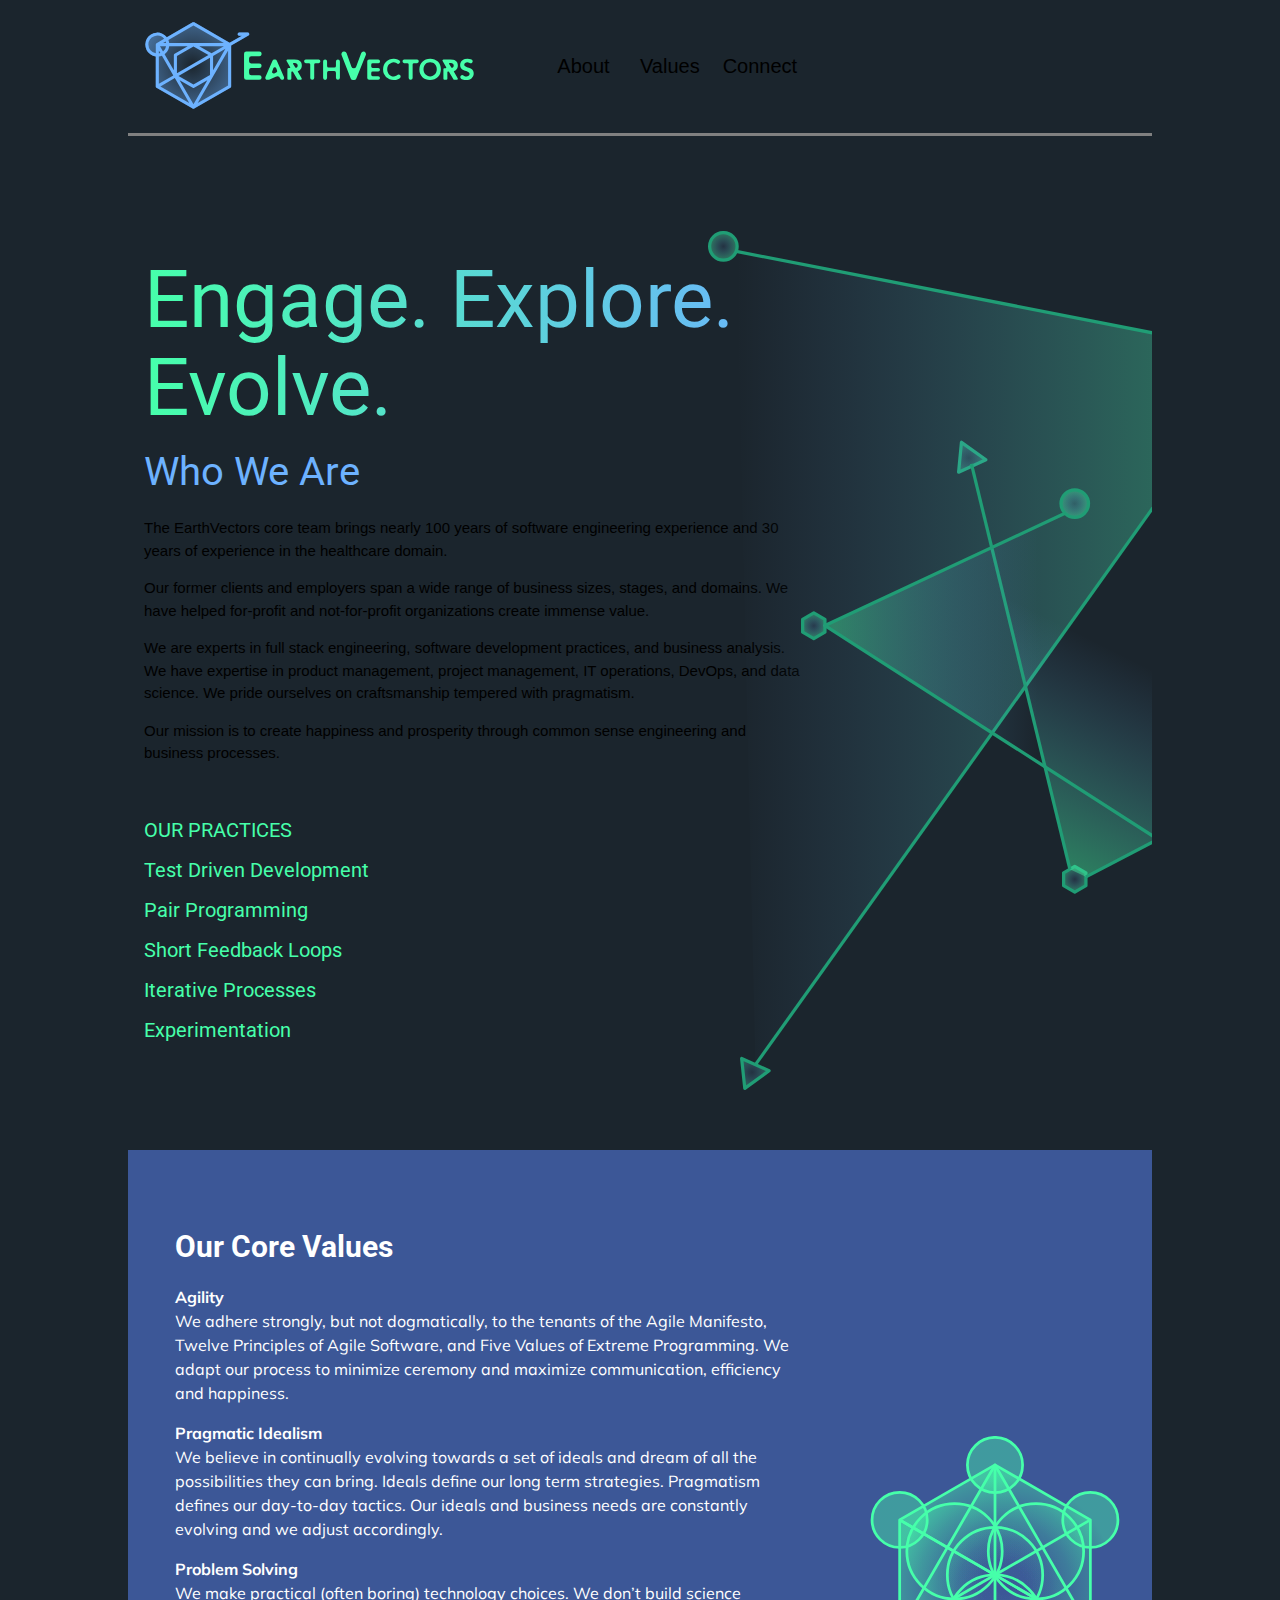
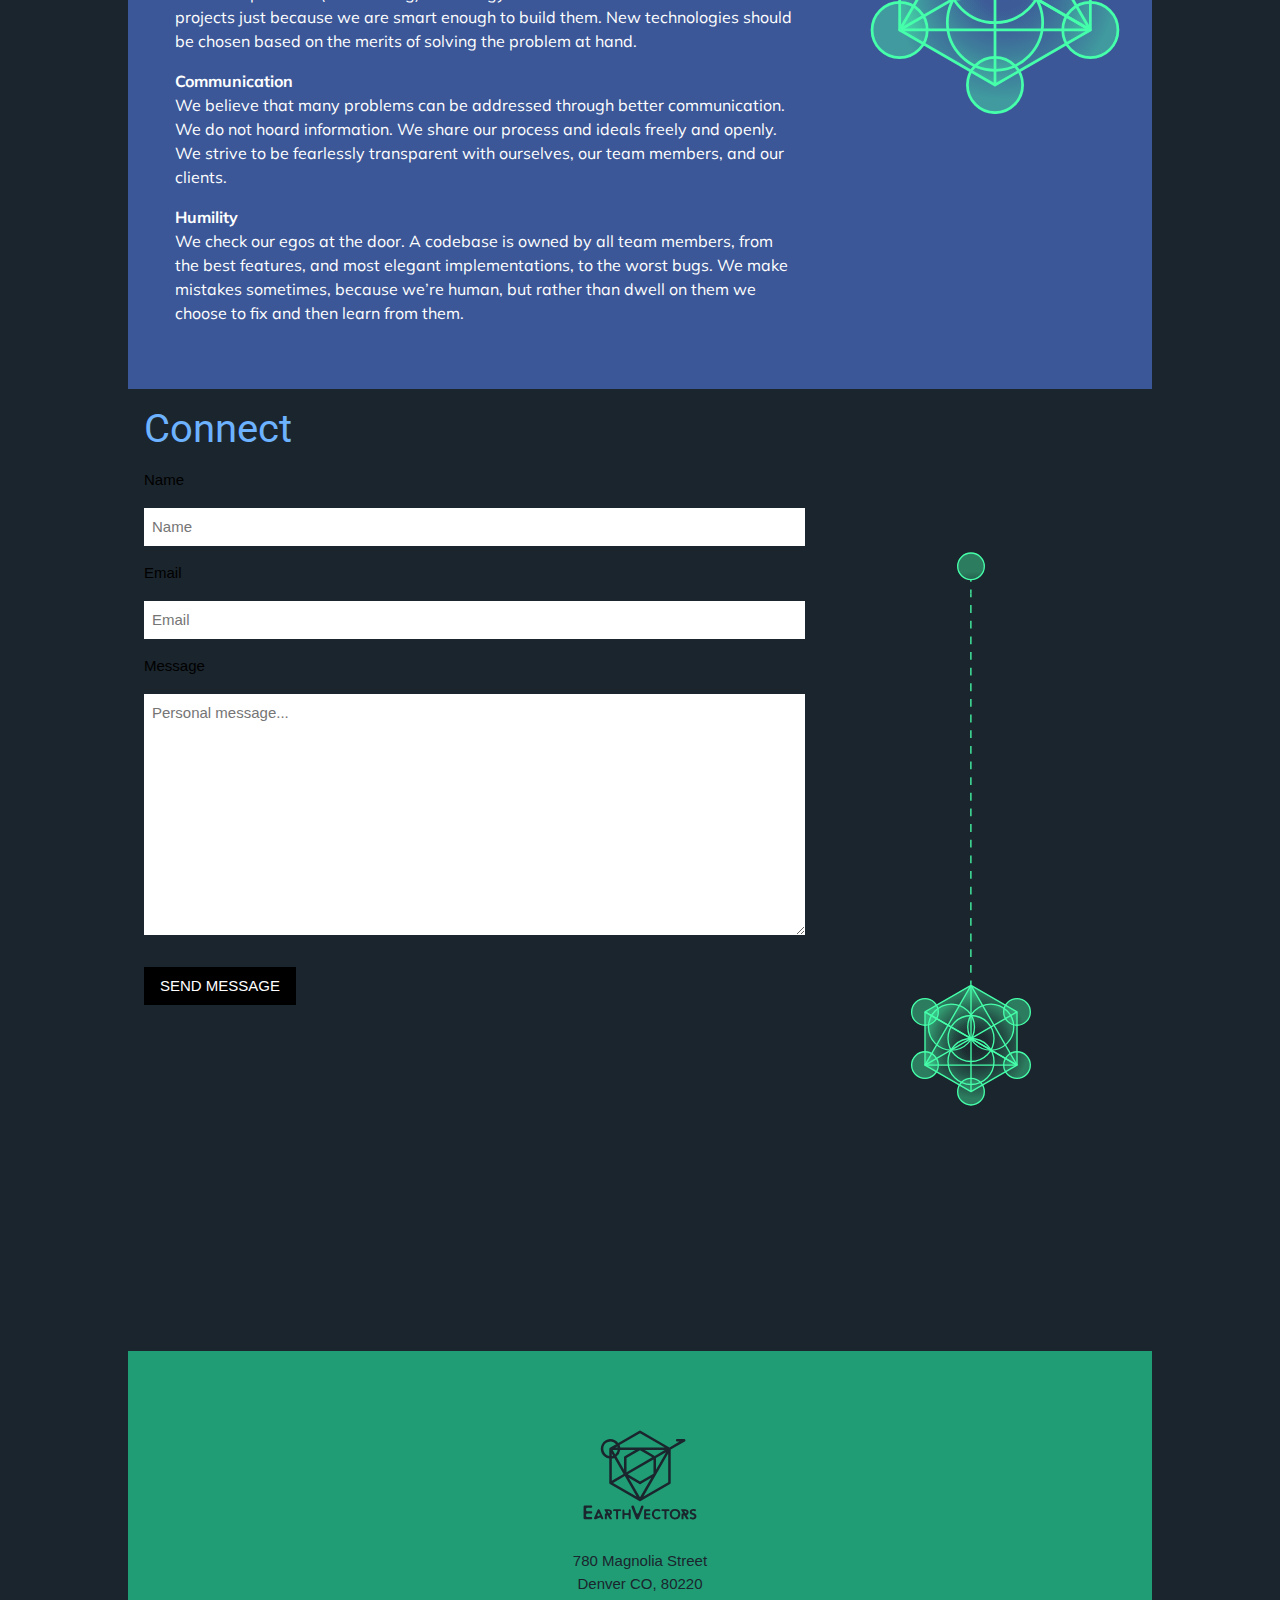
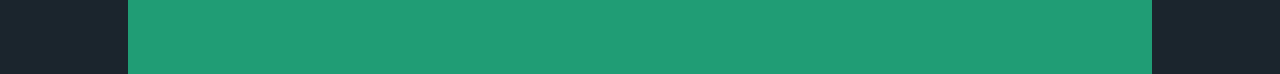
<file: index.html>
<!DOCTYPE html>
<html>
<head>
  <title>EarthVectors</title>
  <meta charset="UTF-8">
  <meta name="viewport" content="width=device-width, initial-scale=1">
  <link rel="stylesheet" href="https://www.w3schools.com/w3css/4/w3.css">
  <link rel="stylesheet" href="stylesheets/ev.css"/>
  <link rel="stylesheet" href="stylesheets/colors.css"/>
  <link rel="stylesheet" href="stylesheets/ev-services.css"/>
  <link href="https://fonts.googleapis.com/css?family=Muli|Roboto" rel="stylesheet">
  <script type="application/javascript">
    /* Toggle between adding and removing the "responsive" class to topnav when the user clicks on the icon */
    function myFunction() {
      var x = document.getElementById("myTopnav");
      if (x.className === "topnav") {
        x.className += " responsive";
      } else {
        x.className = "topnav";
      }
    }
  </script>
</head>
<body class="w3-dark-two">
<div id="home" style="position: absolute; top: 0; left: 0;"></div>

<div class="screenwidth">

  <div class="w3-container nav" style="border-bottom: 3px solid gray;">
    <div class="w3-row">
      <div class="w3-col l4">
        <a href="#home">
          <img class="nav--logo" src="images/ev-logo-color.svg" alt="EarthVectors"/>
        </a>
      </div>
      <div class="w3-col l1">
        &nbsp;
      </div>
      <div class="w3-col l1">
        <div class="nav--menu">
          <a href="#home" class="nav--item">About</a>
        </div>
      </div>
      <div class="w3-col l1">
        <div class="nav--menu">
          <a href="#values" class="nav--item">Values</a>
        </div>
      </div>
      <div class="w3-col l5">
        <div class="nav--menu">
          <a href="#contact" class="nav--item">Connect</a>
        </div>
      </div>
    </div>
  </div>
  <!-- Content -->

  <!-- About -->
  <div style="padding-top: 60px; margin-top: 60px; position: relative; overflow-x: hidden;">
    <div class="w3-container" style="margin-bottom: 90px;">
      <div class="w3-row">
        <div class="w3-col m8 l8">
          <div class="slogan">Engage. Explore. Evolve.</div>
          <h2 class="section--title">Who We Are</h2>
          <p>
            The EarthVectors core team brings nearly 100 years of software engineering experience and 30
            years of experience in the healthcare domain.
          </p>
          <p>
            Our former clients and employers span a wide range of business sizes, stages, and domains.
            We have helped for-profit and not-for-profit organizations create immense value.
          </p>
          <p>
            We are experts in full stack engineering, software development practices, and business analysis.
            We have expertise in product management, project management, IT operations, DevOps, and data science. We
            pride ourselves on craftsmanship tempered with pragmatism.
          </p>
          <p>
            Our mission is to create happiness and prosperity through common sense engineering and business
            processes.
          </p>
        </div>
        <div class="w3-col m4 l4">
          <img class=" w3-hide-small" src="images/ev-lines.svg"
               style="width: 66rem; position: absolute; top: 35px; left: 580px;"/>
        </div>
      </div>
      <div class="w3-row">
        <div class="w3-col m8 l8">
          <p class="core-practices--item" style="margin-top: 40px;">OUR PRACTICES</p>
          <p class="core-practices--item">Test Driven Development</p>
          <p class="core-practices--item">Pair Programming</p>
          <p class="core-practices--item">Short Feedback Loops</p>
          <p class="core-practices--item">Iterative Processes</p>
          <p class="core-practices--item">Experimentation</p>
        </div>
      </div>
    </div>
  </div>


  <!-- Values -->
  <div class="w3-container callout" id="values">
    <div class="w3-row">
      <div class="w3-col m8 l8">
        <h2 class="callout--title">Our Core Values</h2>
        <p class="values-title">Agility</p>
        <p class="values">
          We adhere strongly, but not dogmatically, to the tenants of the Agile Manifesto, Twelve
          Principles of Agile Software, and Five Values of Extreme Programming. We adapt our process to minimize
          ceremony and maximize communication, efficiency and happiness.
        </p>
        <p class="values-title">Pragmatic Idealism</p>
        <p class="values">
          We believe in continually evolving towards a set of ideals and dream
          of all the possibilities they can bring. Ideals define our long term strategies.
          Pragmatism defines our day-to-day tactics. Our ideals
          and business needs are constantly evolving and we adjust accordingly.
        </p>
        <p class="values-title">Problem Solving</p>
        <p class="values">
          We make practical (often boring) technology choices. We don’t build science projects just
          because we are smart enough to build them. New technologies should be chosen based on the merits of solving
          the problem at hand.
        </p>
        <p class="values-title">Communication</p>
        <p class="values">
          We believe that many problems can be addressed through better communication. We do not hoard
          information. We share our process and ideals freely and openly. We strive to be fearlessly
          transparent with ourselves, our team members, and our clients.
        </p>
        <p class="values-title">Humility</p>
        <p class="values">
          We check our egos at the door. A codebase is owned by all team members, from the best features,
          and most elegant implementations, to the worst bugs. We make mistakes sometimes, because we’re
          human, but rather than dwell on them we choose to fix and then learn from them.
        </p>
      </div>
      <div class="w3-col m4 l4 w3-hide-small" style="text-align: center;">
        <img class="ev-footer-image" src="images/ev-group.svg"
             style="width: 40rem; height: 40rem; padding-top: 122px; margin-top: 100px;"/>
      </div>
    </div>
  </div>

  <!-- Contact Section -->
  <div class="w3-container" id="contact">
    <div class="w3-row">
      <div class="w3-col m8 l8">
        <h2 class="section--title">Connect</h2>
        <form action="/action_page.php" target="_blank">
          <label class="w3-text-health-blue ev-connect-label w3-padding-16" for="nameForm">Name</label>
          <input class="w3-input w3-section w3-border-0 w3-dark w3-text-white" type="text"
                 placeholder="Name" required name="Name" id="nameForm">
          <label class="w3-text-health-blue ev-connect-label w3-margin-top" for="emailForm">Email</label>
          <input class="w3-input w3-section w3-border-0 w3-dark" type="email" placeholder="Email" required
                 name="Email" id="emailForm">
          <label class="w3-text-health-blue ev-connect-label" for="messageForm">Message</label>
          <textarea class="w3-input w3-section w3-border-0 w3-dark" rows="10" type="text"
                    placeholder="Personal message..." required
                    name="Subject" id="messageForm"></textarea>
          <button class="w3-button w3-black w3-section w3-code-green w3-text-dark-two" type="submit">
            SEND MESSAGE
          </button>
        </form>
      </div>
      <div class="w3-col m4 l4 w3-hide-small" style="text-align: center;">
        <img class="ev-footer-image" src="images/ev-connect.svg" style="height: 80rem; margin-top: 40px;"/>
      </div>
    </div>
  </div>

  <div class="w3-container" style="color: #1b252d; background-color: #209d75; margin-top: 122px; padding: 64px 0;">
    <div class="w3-row">
      <div class="w3-col w3-center">
        <img class="ev-footer-image" src="images/ev-logo-stacked.svg"/>
        <p>
          780 Magnolia Street
          <br/>
          Denver CO, 80220
        </p>
      </div>
    </div>
  </div>
</div>

</body>
</html>
</file>
<file: stylesheets/ev.css>
html {
  font-size: 62.5%;
}

body {
  background-color: var(--dark-two);
}

.nav {
  margin-top: 21px;
  padding-bottom: 22px;
}

.nav--logo {
  /*width: 30rem;*/
  /*float: left;*/
  /*padding-right: 10px;*/
  /*margin-top: 21px;*/
}

.nav--menu {
  /*padding-top: 21px;*/
}

.nav--item {
  height: 16px;
  text-decoration: none;
  font-size: 2.0rem;
  text-align: center;
  margin-right: 12px;
  line-height: 90px;
  width: 89px;
}

.callout {
  background-color: #3c5797;
  color: #ffffff !important;
  padding: 6.4rem 4.7rem;
  font-family: Muli;
  font-size: 1.6rem;
}

.callout--title {
  font-family: Roboto;
  font-size: 4, 0rem;
  font-weight: bold;
}

.values-title {
  font-weight: bold;
  margin-bottom: 0;
}

.values {
  margin-top: 0;
  margin-bottom: 0;
}

.ev-image-responsive {
  float: none;
}

.ev-footer {
  width: 1024px;
  height: 312px;
  background-color: #209d75;
}

.ev-footer-image {
  width: 120px;
  height: 120px;
}

.ev-section {
  height: 90vh;
}

/* Add a black background color to the top navigation */
.topnav {
  background-color: #333;
  overflow: hidden;
}

/* Style the links inside the navigation bar */
.topnav a {
  float: left;
  display: block;
  color: #f2f2f2;
  text-align: center;
  padding: 14px 16px;
  text-decoration: none;
  font-size: 1.7rem;
}

/* Change the color of links on hover */
.topnav a:hover {
  background-color: #ddd;
  color: black;
}

/* Add an active class to highlight the current page */
.active {
  background-color: #4CAF50;
  color: white;
}

/* Hide the link that should open and close the topnav on small screens */
.topnav .icon {
  display: none;
}

/* When the screen is less than 600 pixels wide, hide all links, except for the first one ("Home"). Show the link that contains should open and close the topnav (.icon) */
@media screen and (max-width: 600px) {
  .topnav a:not(:first-child) {
    display: none;
  }

  .topnav a.icon {
    float: right;
    display: block;
  }
}

/* The "responsive" class is added to the topnav with JavaScript when the user clicks on the icon. This class makes the topnav look good on small screens (display the links vertically instead of horizontally) */
@media screen and (max-width: 600px) {
  .topnav.responsive {
    position: relative;
  }

  .topnav.responsive a.icon {
    position: absolute;
    right: 0;
    top: 0;
  }

  .topnav.responsive a {
    float: none;
    display: block;
    text-align: left;
  }
}

.screenwidth {
  width: 100%;
  margin: auto;
}

@media only screen and (min-width: 1024px) {
  .screenwidth {
    width: 1024px;
  }
}
</file>
<file: stylesheets/colors.css>
/*     Generated by Zeplin
    Copyright (C) 2019 - present Zeplin

    Licensed under the Apache License, Version 2.0 (the "License");
    you may not use this file except in compliance with the License.
    You may obtain a copy of the License at

       http://www.apache.org/licenses/LICENSE-2.0

    Unless required by applicable law or agreed to in writing, software
    distributed under the License is distributed on an "AS IS" BASIS,
    WITHOUT WARRANTIES OR CONDITIONS OF ANY KIND, either express or implied.
    See the License for the specific language governing permissions and
    limitations under the License.
 */

:root {
  --dark: #2f3d49;
  --dark-two: #1b252d;
  --code-green: #46ffaa;
  --dark-green: #51bd80;
  --health-blue: #6db2ff;
  --dark-blue: #3c5797;
  --white: #ffffff;
}
</file>
<file: stylesheets/ev-services.css>
.slogan {
    background-image: linear-gradient(to right, var(--code-green), var(--health-blue));
    font-family: Roboto;
    font-size: 8.0rem;
    /*font-weight: normal;*/
    /*font-style: normal;*/
    /*font-stretch: normal;*/
    line-height: 1.1;
    /*letter-spacing: normal;*/
    -webkit-background-clip: text;
    -webkit-text-fill-color: transparent;
}

.section--title, .core-practices--title {
    /*width: 609px;*/
    /*height: 73px;*/
    font-family: Roboto;
    font-size: 4.0rem;
    /*font-weight: bold;*/
    /*font-style: normal;*/
    /*font-stretch: normal;*/
    /*line-height: normal;*/
    /*letter-spacing: normal;*/
    color: var(--health-blue);
}


.ev-services-text {
    width: 609px;
    font-family: Muli;
    font-size: 16px;
    font-weight: normal;
    font-style: normal;
    font-stretch: normal;
    line-height: 1.25;
    letter-spacing: normal;
    color: var(--white);
}
.ev-services-list, .core-practices--item {
    width: 609px;
    font-family: Roboto;
    font-size: 20px;
    font-weight: normal;
    font-style: normal;
    font-stretch: normal;
    line-height: 1;
    letter-spacing: normal;
    color: var(--code-green);

}
</file>
